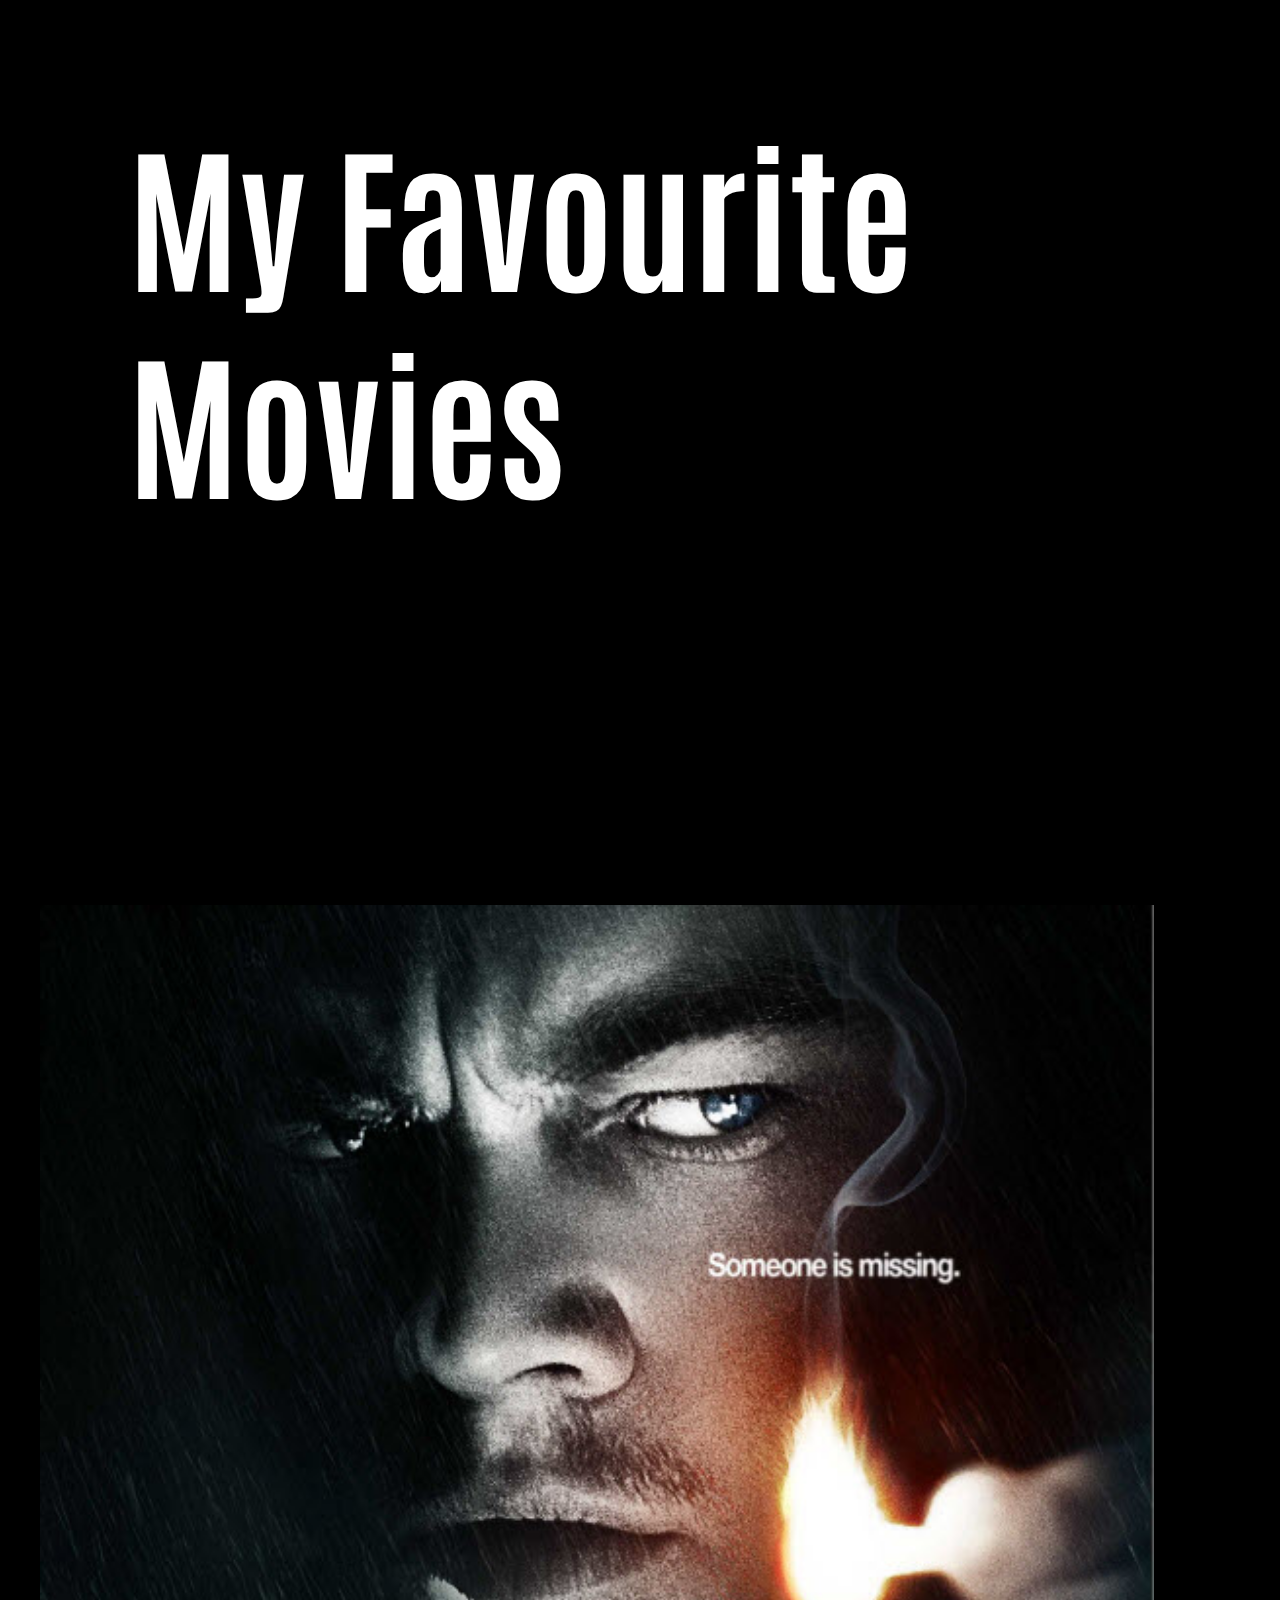
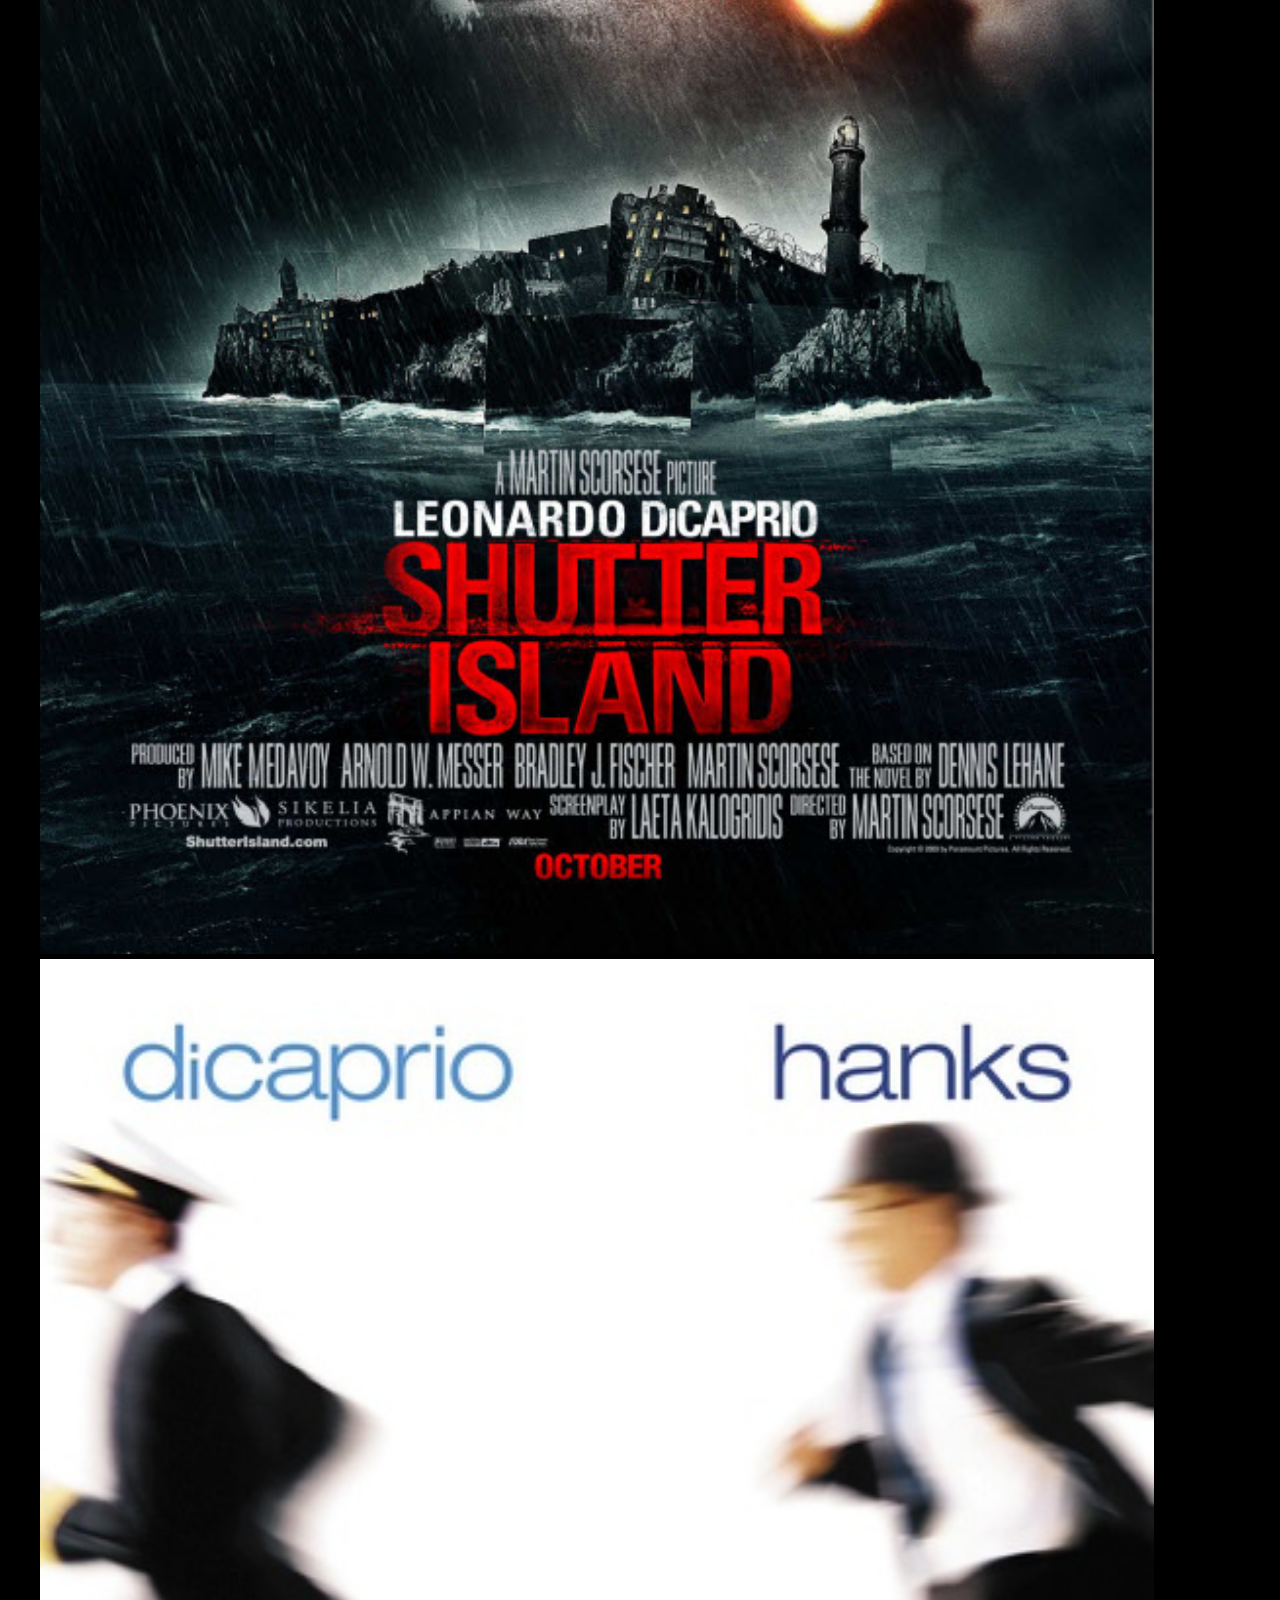
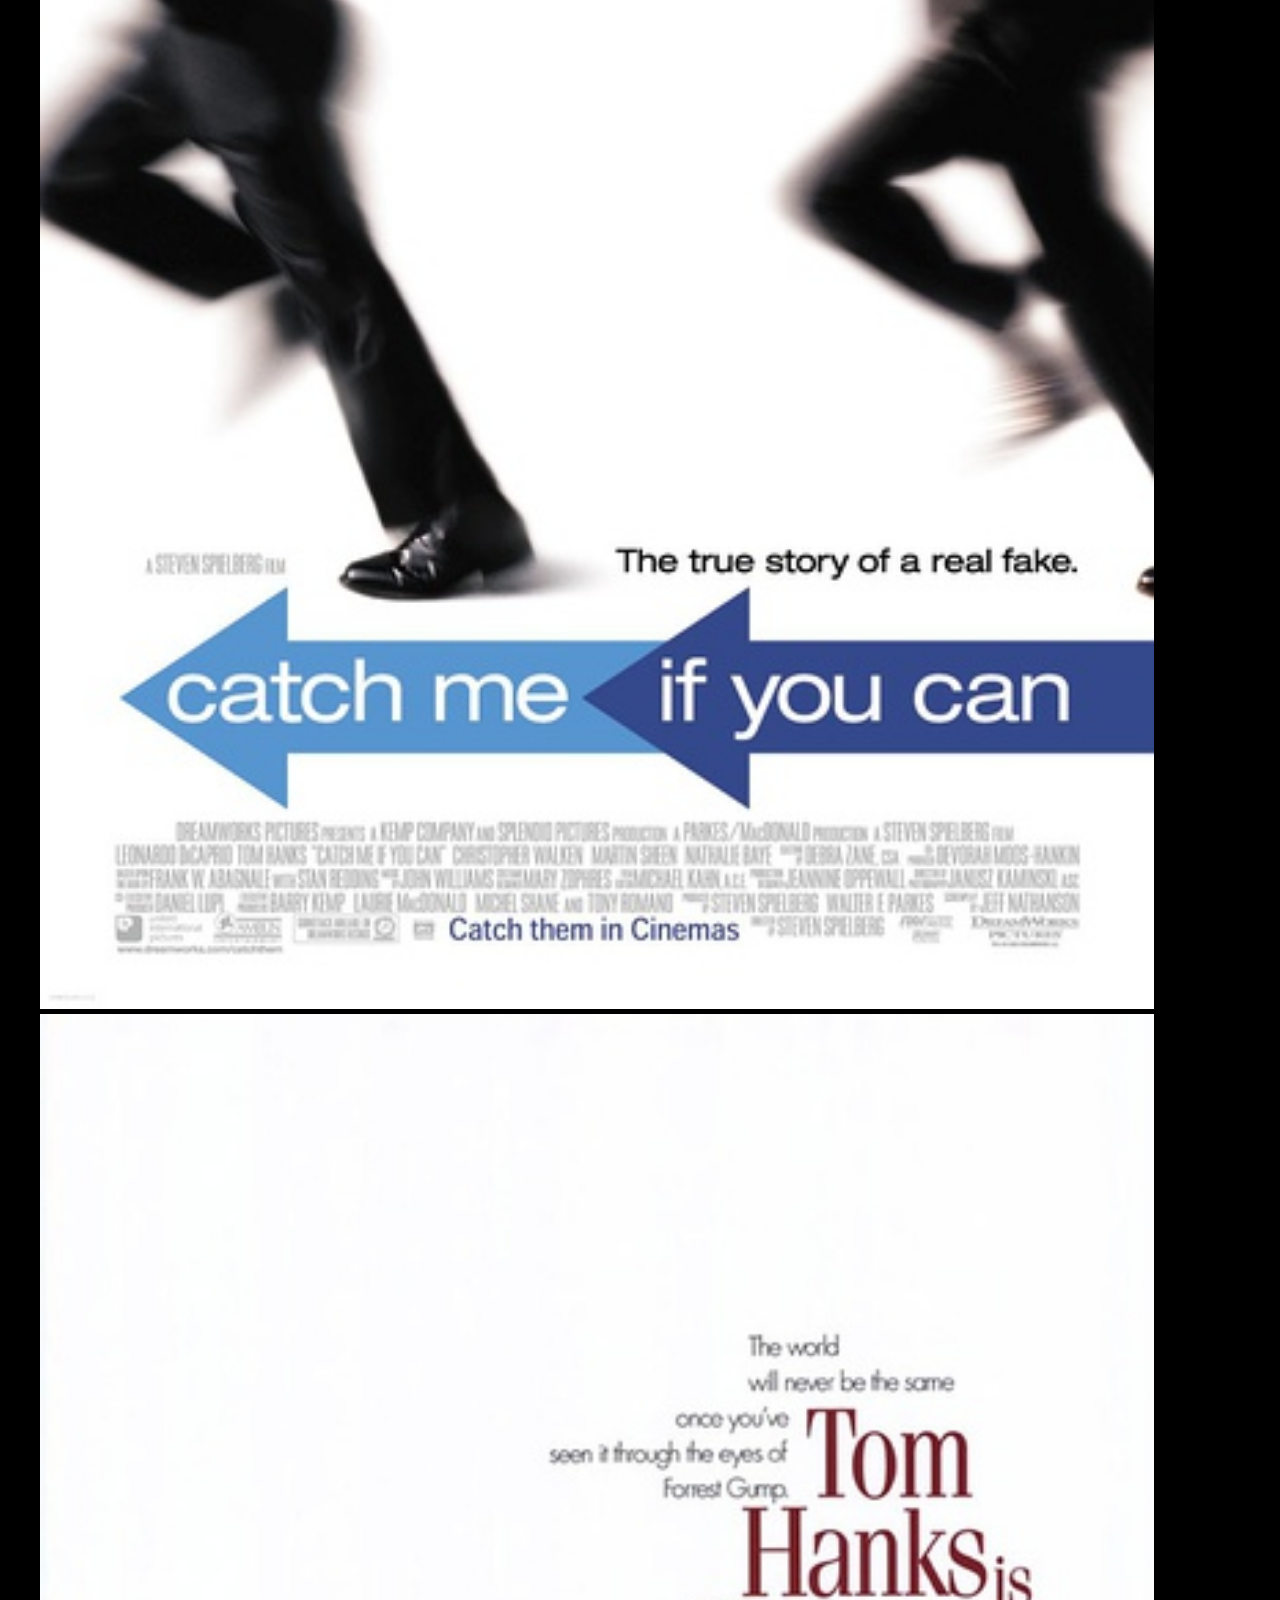
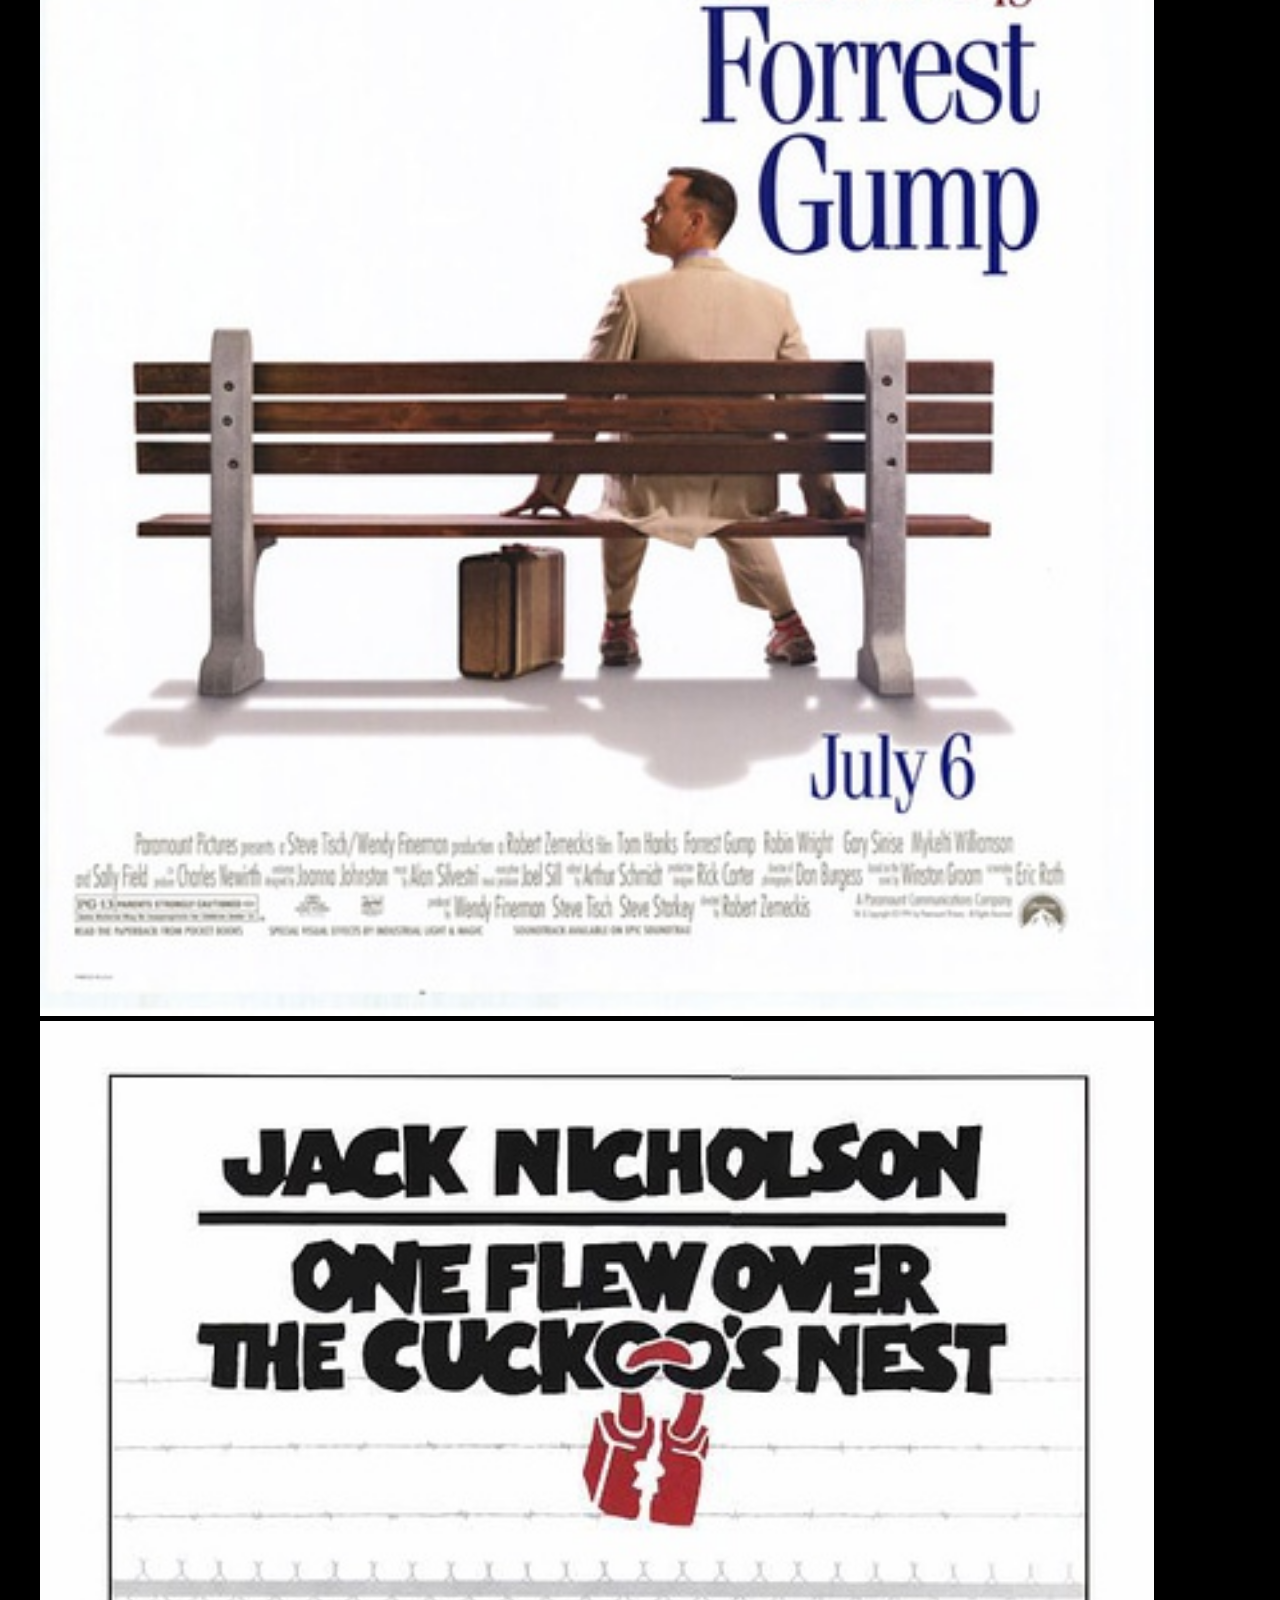
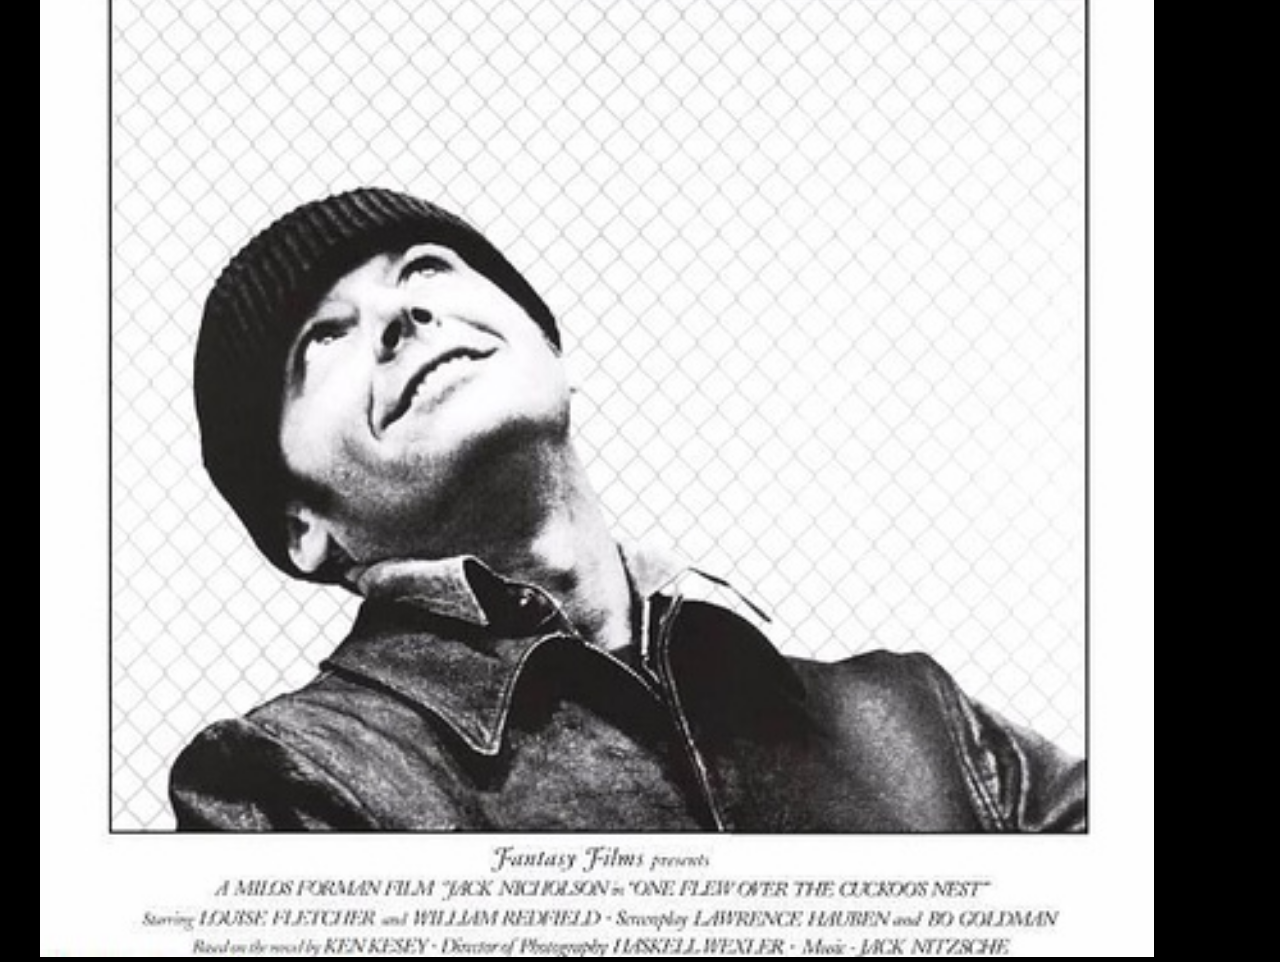
<file: movies.html>
<!DOCTYPE html>
<html lang="en">

<head>
    <meta charset="utf-8" />
    <title>About</title>
    <link rel="stylesheet" href="style.css">
    <link rel="icon" type="image/x-icon" href="fav.png" />
</head>


<body>

    <header>
            <h1 id="movies-header">My Favourite Movies</h1>
    </header>

    <main>
        <section id="movie-posters">
            <img src="movies/movie1.jpg" alt="movie1">
            <img src="movies/movie2.jpg" alt="movie2">
            <img src="movies/movie3.jpg" alt="movie3">
            <img src="movies/movie4.jpg" alt="movie4">
        </section>

    </main>

    <footer>

    </footer>

</body>


</html>
</file>
<file: style.css>
@font-face {
    font-family: Roboto;
    src: url('fonts/Roboto-Regular.ttf') format('TrueType');
}

@font-face {
    font-family: Antonio;
    src: url('fonts/antonio.ttf') format('TrueType');
}

@font-face {
    font-family: Bowlby;
    src: url('fonts/Bowlby.ttf') format('TrueType');
}


html {
    scroll-behavior: smooth;
    font-size: 20px;
    color: var(--primary-colour);
    background-color: var(--secondary-colour);

    /* variables */
    --primary-colour: white;
    --secondary-colour: black;
}

body {
    margin: 0px;
}

body * {
    scroll-margin-top: 4em;
}

main h3 {
    font-family: Antonio;
}

main h2 {
    font-family: bowlby;
}

main p {
    font-family: roboto;
}

main {
    margin-top: 0;
    padding-top: 0;
}

nav {
    width: 100%;
    z-index: 4;
}

nav * {
    z-index: 4;
}

#contact-body {
    background-image: url(gifs/contact-bg.gif);
    background-size: cover;
}

.dropdown-content, .dropdown>nav {
    position: fixed;
    top: 0px;
    display: flex;
    flex-direction: row;
    color: var(--primary-colour);
    font-family: antonio;
    justify-content: space-evenly;
    width: 100%;
    margin: 0em auto;
    /* z-index: 1; */
}

.dropdown-content a, .dropdown>nav a {
    text-decoration: none;}

a:visited, a:link{
    text-decoration: none;
    color: var(--primary-colour);
}

.dropdown>nav {
    display: none;
}

.dropdown-content ul, .dropdown>nav ul {
    display: flex;
    flex-direction: row;
    justify-content: space-evenly;
    padding: 0;
}

.dropdown-content li, .dropdown>nav li {
    list-style: none;
    display: flex;
    flex-direction: row;
    padding: 2%;
    transition: 0.5s;
    background-color: var(--secondary-colour);
    border: 2px solid var(--primary-colour);
    border-radius: 10em;
    /* z-index: 3; */
}

.dropdown li:hover{
    transform: scale(1.2);
}

#contact-nav {
    display: flex;
    justify-content: center;
    flex-wrap: wrap;
}

#contact-nav p {
    padding: 1%;
    border: 3px solid var(--primary-colour);
    border-radius: 20px;
    font-size: 3rem;
    font-family: antonio;
}

footer {
    position: relative;
    bottom: 0px;
    color: var(--primary-colour);
    margin-top: 0em;
    font-family: antonio;
}

footer a:visited, footer a:link{
    text-decoration: underline;
    color: red;
}

#contact-head {
    display: flex;
    justify-content: center;
    padding: 10%;
    padding-bottom: 0;
    font-size: 4rem;
    font-family: antonio;
}

#contact-head h1 {
    margin-bottom: 0.5em;
}

#socials p {
    text-align: center;
    display: flex;
    flex-direction: row;
    justify-content: space-evenly;
    width: auto;
}


.header-title {
    text-align: center;
}

.header-title h1 {
    font-size: 4rem;
    padding-bottom: 30%;
    font-family: Antonio;
    margin-bottom: 0;
    mix-blend-mode:exclusion;
}
.header-title p {
    position: relative;
    top: 2.7em;
    padding-top: 15%;
    margin: 0;
    font-size: 1.5rem;
    font-family: Antonio;
}

#home-header {
    margin: 0px;
    background-image: url(gifs/clouds1.gif);
    background-size:cover;
    filter: grayscale(100%);

}

#about {
    text-align: center;
    background-image: url(gifs/bg-vid1.gif);
    background-size: cover;;
    margin: 5%;
    padding: 5%;
    border: 5px solid var(--primary-colour);
    border-radius: 50px;
    z-index: 0;
    
}

@keyframes info-rotate {
    0% {
        transform: rotate(1deg);
    }

    50% {
        transform: rotate(-1deg);
    }

    100% {
        transform: rotate(1deg);
    }
}

#about .about-p{
    position: relative;
    animation: info-rotate 3s infinite;
    overflow: hidden;
    z-index: 0;
}


#hobbies{
    margin: 5%;
    z-index: 0;
}

#projects {
    margin: 5%;
    text-align: center;
    z-index: 0;
}

#projects iframe {
    width: 100%;
    height: 20em;
    border: 5px solid var(--secondary-colour);
    border-radius: 50px;
    background-color: var(--primary-colour);
}

#projects h3 {
    color: var(--secondary-colour);
    margin-top: 0px;
    margin-bottom:0.5em;
}

#projects a{
    text-align: center;
    text-decoration:underline;
    padding: 0.5em;
    color: var(--secondary-colour)
}

#projects p {
    margin-bottom: 5em;
    
}


#projects {
    margin-left: 0px;
    margin-right: 0px;
}

#projects .project {
    background-color: var(--primary-colour);
    position: sticky;
    top: 0em;
    padding: 2em;
    border-top: 0.2em solid var(--secondary-colour);
    border-radius: 3em;
}



#contact {
    margin: 5%;
}

#movies {
    text-align: center;
    position: relative;
}

#movies h3{
    text-align: center;
    width: auto;
    box-sizing: content-box;
    font-size: 1.5rem;
    padding: 2% 2%;
}


#movies iframe {
    position: relative;
    right: 2em;
    width: 80%;
    height: 10em;
    margin-bottom: 5em;
    margin-top: 3em;
}

#movies img {
    image-rendering: auto;
    position: absolute;
    width: 105%;
    top: 2.8em;
    right: 0em;
    pointer-events: none;
}

#movies-header {
    font-size: 3rem;
    padding-bottom: 30%;
    font-family: Antonio;
    margin-bottom: 0;
    padding-left: 10%;
    padding-right: 20%;
}

#movie-posters img {
    position: relative;
    left: 1em;
    text-align: center;
    width: 87%;
    margin: 0;
    padding: 0;
}

@keyframes ball-animation{

    0% {
        width: 10%;
        transform: rotate(0deg);
        left: 0em;
        top: 1em;

    }
    25% {
        width: 10%;
        transform: rotate(400deg);
        left: 15em;
        top: 1em;
    }
    50% {
        width: 10%;
        transform: rotate(800deg);
        left: 15em;
        top: 16em;

    }
    75%{
        width: 10%;
        transform: rotate(400deg);
        left: 0em;
        top: 16em;
    }

    100%{
        width: 10%;
        transform: rotate(0deg);
        left: 0em;
        top: 1em;
    }


}

#sports, #gym {
    position: relative;
    text-align: center;
    padding: 5%;
    border: 5px solid var(--primary-colour);
    border-radius: 50px;
    margin-bottom: 2em;
}

#sports {
    background-image: url(gifs/bg-vid3.gif);
    background-size: cover;
}

#gym {
    background-image: url(gifs/bg-vid4.gif);
    background-size: cover;
    background-position: center;
}

#sports h3 {
    font-size: 1.5rem;
}

#sports img  {
    position: absolute;
    animation: ball-animation 4s infinite;
}


#gym h3 {
    margin-top: 2em;
    margin-bottom: 2em;
    font-size: 1.5rem;
}

#gym img {
    position: absolute;
    width: 40%;
    top: 0;
}

#gym img:nth-child(odd){
    left: 0em;
    
}

#gym img:nth-child(even){
    right: 0em;
    transform: rotateY(180deg);
}




@media screen and (min-width: 480px) {
    /* body {
        background-color: red;
    } */

    .dropdown-content li {
        font-size: 1.5rem;
    }

    .header-title h1 {
        font-size: 6rem;

    }

    .header-title p {
        font-size: 2.3rem;
    }

    main section * {
        font-size: 1.3rem;
    }

    section h3{
        font-size: 2rem;
    }
    section h2 {
        font-size: 2.6rem;
    }
    #movies-header {
        font-size: 6rem;
    }
}









@media screen and (min-width: 700px) {

    .dropdown-content li {
        font-size: 1.8rem;
    }

    .header-title h1 {
        font-size: 7rem;

    }

    .header-title p {
        font-size: 2.8rem;
    }

    main section * {
        font-size: 1.6rem;
    }

    section h3{
        font-size: 2.5rem;
    }
    section h2 {
        font-size: 3rem;
    }
    #movies-header {
        font-size: 8rem;
    }

    
}











@media screen and (min-width: 1200px) {

    /* #home-header {
        background-image: url(clouds1.gif);
        background-size:cover;
    } */

    body {
        background-color: var(--secondary-colour);
    }


    .dropdown-content li, .dropdown li {
        font-size: 2rem;
    }

    .header-title h1 {
        font-size: 13rem;
        mix-blend-mode:exclusion;

    }

    .header-title p {
        font-size: 5rem;
        padding-top: 0rem;
        mix-blend-mode:luminosity;
    }

    main section * {
        font-size: 2rem;
    }

    section h3, #sports h3, #gym h3{
        font-size: 4rem;
    }

    #sports h3, #gym h3{
        font-size: 3rem;
    }
    section h2, #movies-header {
        top:-2em;
        font-size: 8rem;
    }



    #hobbies {
        background-color: var(--primary-colour);
        margin-left: 0px;
        margin-right: 0px;
        display: grid;
        grid-template-columns: 1fr 1fr;
        grid-template-areas:"top top"
                            "middle middle"
                             "bottom-left bottom-right"

    }

    #hobbies h2 {
        grid-area: top;
        text-align: center;
        color: var(--secondary-colour);
    }

    #movies {
        grid-area: middle;
    }

    #sports {
        grid-area: bottom-left;
    }

    #gym {
        grid-area: bottom-right;
    }

    #hobbies .hobby {
        margin: 2em;
    }


    #about h3 {
        margin: 1em;
        padding: 0em;
    }
    #about .about-p {
        display: none;
        transition: 1s;
    }

    #about .about-info:hover .about-p{
        display: flex;
    } 


    #movies iframe {
        top: -2.2em;
        width: 60%;
        height: 100%;
    }

    #movies img {
        width: 80%;
        left: 3.5em;
        top: -1em;
    }


    .dropdown>nav {
        width: auto;
        position: fixed;
        top: 0.5em;
        right: 2.9em;
        display: flex;
        flex-direction: column;
        text-align: center;
    }
    
    .dropdown-content {
        display: none;
        position: fixed;
        top: 5em;
        right: 2em;
        color: var(--primary-colour);
        font-family: antonio;
        z-index: 1;
        width: auto;
        text-align: center;
    }

    .dropdown-content a {
        text-decoration: none;}

    a:visited, a:link{
        text-decoration: none;
        color: var(--primary-colour);
    }

    .dropdown-content ul {
        text-align: center;
        padding: 0;
        display: flex;
        flex-direction: column;
        justify-content: flex-end;

    }


    .dropdown-content ul li {
        display: flex;
        justify-content: center;
        list-style: none;
        text-align: center;
        transition: 0.5s;
        background-color: var(--secondary-colour);
        border: 2px solid var(--primary-colour);
        border-radius: 10em;
        margin-bottom: 0.2em;
    }

    nav ul li a {
        padding: 0.3em;
    }

    .dropdown:hover .dropdown-content{
        display: flex;
    }

    #hobbies #movies {
        margin-bottom: 10em;
    }

    #movies img {
        width: 70%;
        height: 200%;
    }
    #movies iframe {
        width: 63%;
        height: 140%;
    }



}

    




    /* DROPDOWN MENU
    .dropdown {
        display: flex;
        position: fixed;
        flex-direction: column;
        top: 1%;
        right:15%;
        z-index: 3;
        font-family: Roboto;
        transition: 1s;
        cursor: pointer;
    }

    .dropdown ul {
        list-style-type: none;
        list-style: none;
        margin: 0;
        padding: 0;
        display: flex;
        flex-direction: column;
    }

    .dropdown li {

        padding: 10% 20%;
        width: 100%;
        border: 4px solid white;
        border-radius: 60px ;
        margin: 5%;
        font-size: 1rem;
        transition: 1s;
        text-align: center;
    } 

    .dropdown {
        padding: 1%;
    }

    .dropdown a {
        text-decoration: none;
        color: var(--text-colour);
    }


    .dropdown:hover .dropdown-content {
        display: flex;
        transform: scale(0.8);
        color: black;
        
    }

    #dropdown-close:hover .dropdown-content {
        display: none;
    }

    .dropdown-content {
        display: none;
        z-index: 3;
        position: fixed;
        right: 14%;
        top: 7%;
        font-size: 0.5rem;
        font-family: antonio;
        transition: 1s;
    }

    .dropdown-content a {
        text-decoration: none;
        color: black;
        background-color: white;
    }

    .dropdown-content ul{
        list-style-type: none;
        list-style: none;
        color: var(--text-colour);
    }

    .dropdown-content li {
        color: black;
        background-color: white;
        border: 2px solid black; */

    /* }  */
</file>
